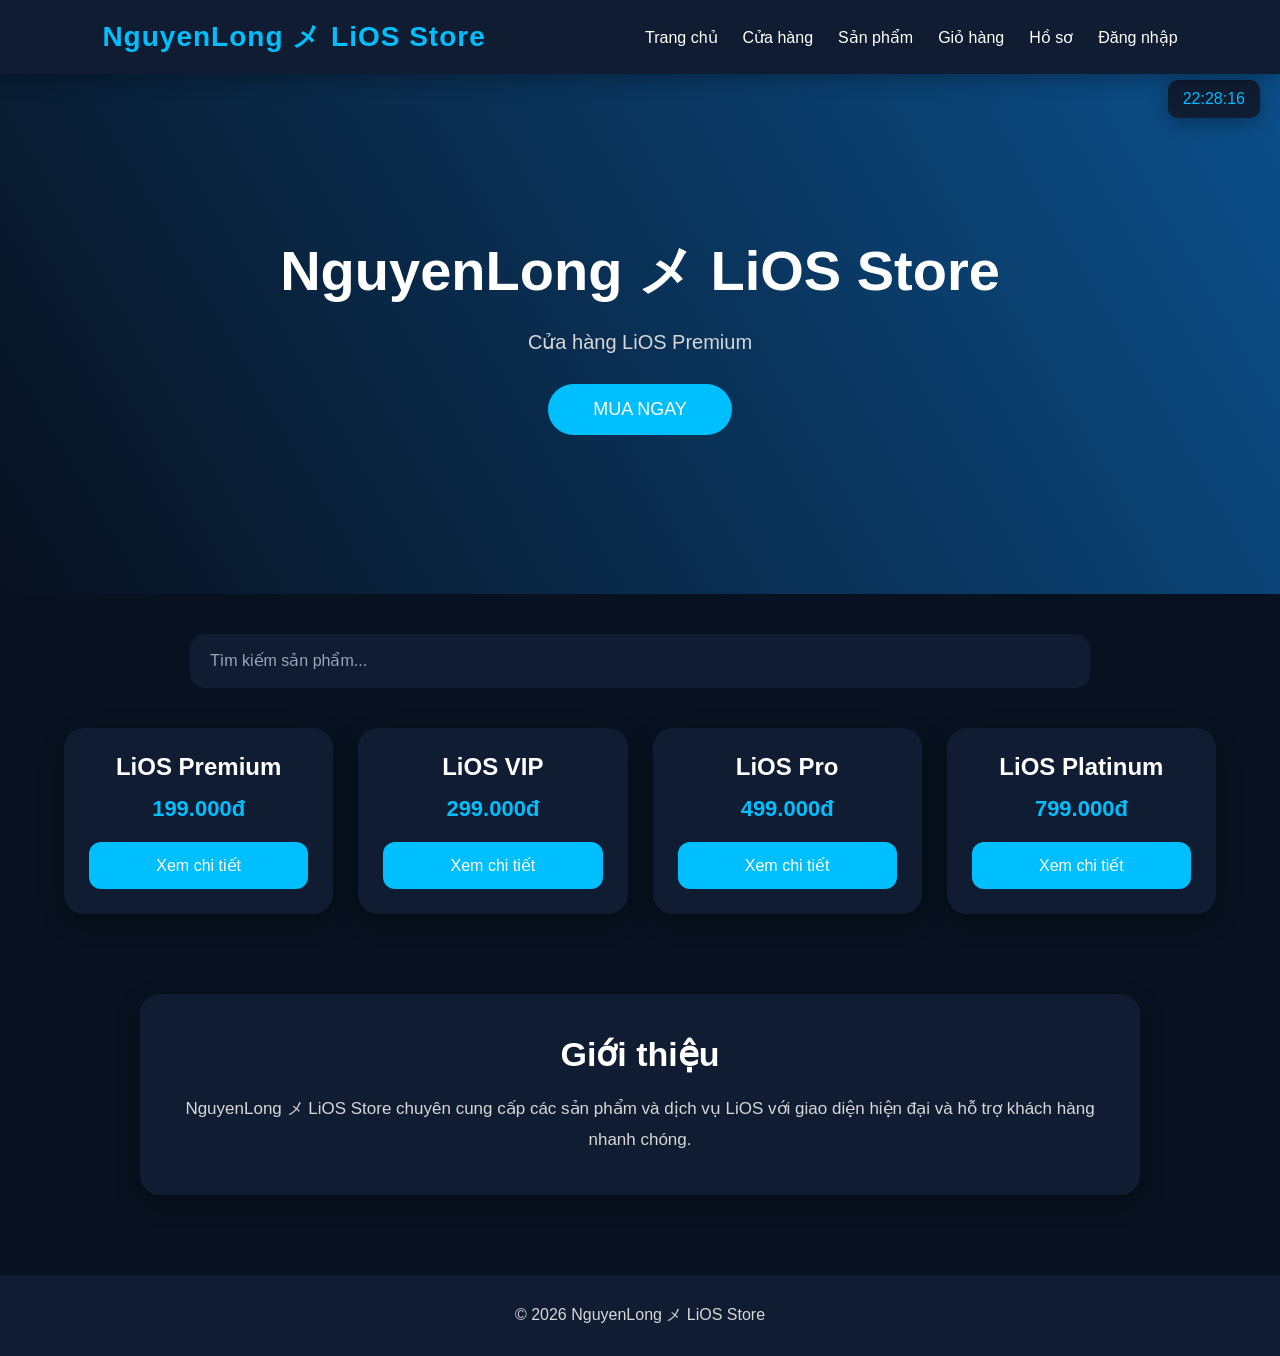
<file: index.html>
<!DOCTYPE html>
<html lang="vi">
<head>
<meta charset="UTF-8">
<meta name="viewport" content="width=device-width, initial-scale=1.0">

<title>NguyenLong メ LiOS Store</title>

<link rel="stylesheet" href="style.css">

<link rel="stylesheet"
href="https://cdnjs.cloudflare.com/ajax/libs/font-awesome/6.5.2/css/all.min.css">

</head>

<body>

<header>

<div class="logo">

<h2>NguyenLong メ LiOS Store</h2>

</div>

<div class="menu">

<a href="index.html">Trang chủ</a>

<a href="pages/shop.html">Cửa hàng</a>

<a href="pages/product.html">Sản phẩm</a>

<a href="pages/cart.html">Giỏ hàng</a>

<a href="pages/profile.html">Hồ sơ</a>

<a href="pages/login.html">Đăng nhập</a>

</div>

</header>

<section class="banner">

<div class="banner-text">

<h1>NguyenLong メ LiOS Store</h1>

<p>Cửa hàng LiOS Premium</p>

<a href="pages/shop.html">

<button>MUA NGAY</button>

</a>

</div>

</section>

<section class="search">

<input
type="text"
id="search"
placeholder="Tìm kiếm sản phẩm...">

</section>

<section class="products">

<div class="card">

<h3>LiOS Premium</h3>

<p>199.000đ</p>

<a href="pages/product.html">

<button>Xem chi tiết</button>

</a>

</div>

<div class="card">

<h3>LiOS VIP</h3>

<p>299.000đ</p>

<a href="pages/product.html">

<button>Xem chi tiết</button>

</a>

</div>

<div class="card">

<h3>LiOS Pro</h3>

<p>499.000đ</p>

<a href="pages/product.html">

<button>Xem chi tiết</button>

</a>

</div>

<div class="card">

<h3>LiOS Platinum</h3>

<p>799.000đ</p>

<a href="pages/product.html">

<button>Xem chi tiết</button>

</a>

</div>

</section>

<section class="about">

<h2>Giới thiệu</h2>

<p>

NguyenLong メ LiOS Store chuyên cung cấp các sản phẩm và dịch vụ LiOS với giao diện hiện đại và hỗ trợ khách hàng nhanh chóng.

</p>

</section>

<footer>

<p>

© 2026 NguyenLong メ LiOS Store

</p>

</footer>

<script src="script.js"></script>

<script src="js/utils.js"></script>

<script src="js/notify.js"></script>

<script src="js/search.js"></script>

<script src="js/cart.js"></script>

<script src="js/auth.js"></script>

<script src="js/app.js"></script>

</body>
</html>
</file>
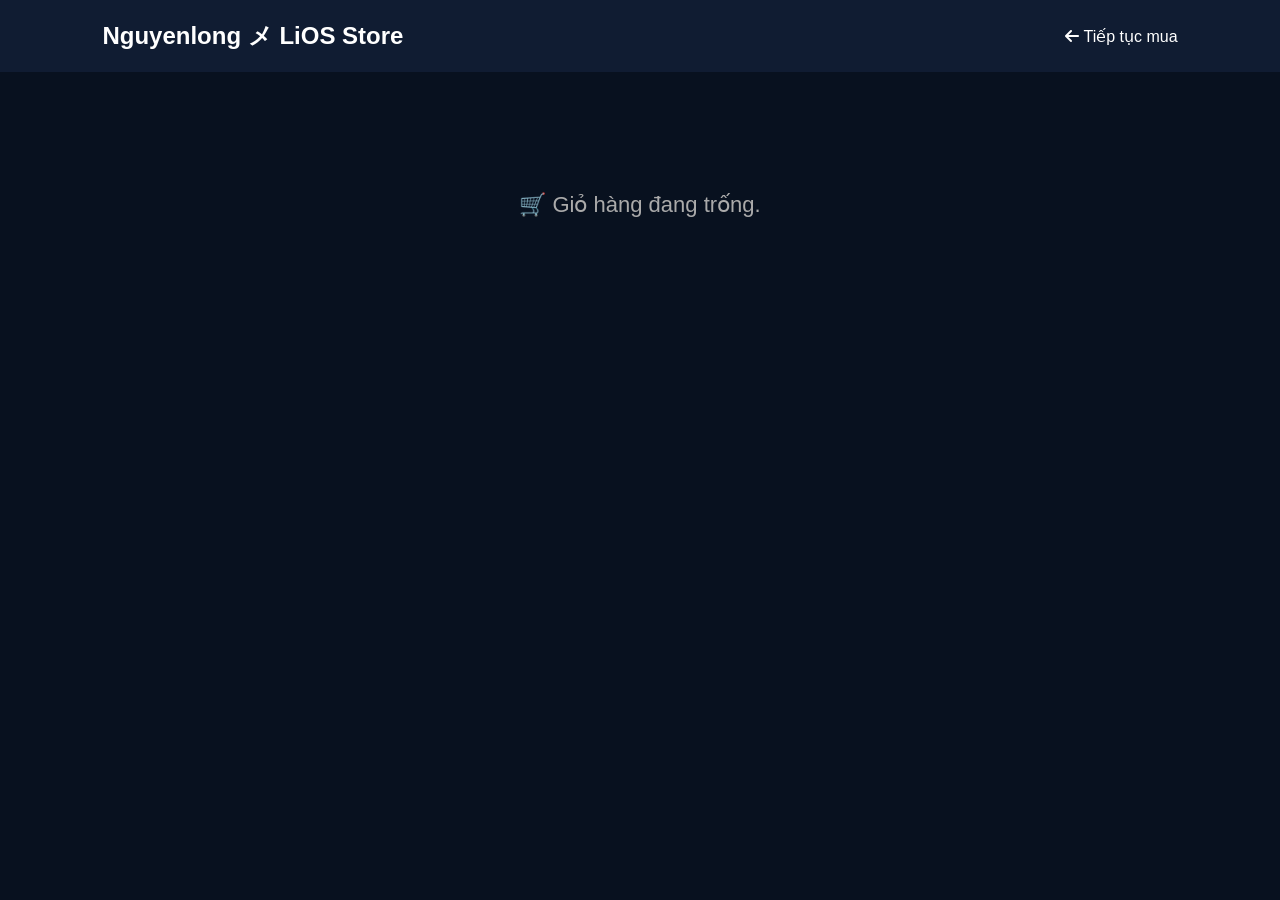
<file: pages/cart.html>
<!DOCTYPE html>
<html lang="vi">
<head>

<meta charset="UTF-8">
<meta name="viewport" content="width=device-width, initial-scale=1.0">

<title>Giỏ hàng | Nguyenlong メ LiOS Store</title>

<link rel="stylesheet"
href="https://cdnjs.cloudflare.com/ajax/libs/font-awesome/6.5.2/css/all.min.css">

<style>

*{
margin:0;
padding:0;
box-sizing:border-box;
font-family:Arial,sans-serif;
}

body{
background:#08111f;
color:#fff;
}

header{
padding:20px 8%;
background:#101c32;
display:flex;
justify-content:space-between;
align-items:center;
}

header a{
color:white;
text-decoration:none;
}

.container{
width:90%;
max-width:1100px;
margin:40px auto;
}

.item{

display:flex;
justify-content:space-between;
align-items:center;

background:#101c32;

padding:20px;

border-radius:15px;

margin-bottom:20px;

}

.left{

display:flex;

align-items:center;

gap:20px;

}

.left img{

width:90px;

height:90px;

border-radius:12px;

object-fit:cover;

}

.name{

font-size:20px;

font-weight:bold;

}

.price{

margin-top:8px;

color:#00bfff;

}

.remove{

background:#ff4444;

color:white;

border:none;

padding:10px 18px;

border-radius:8px;

cursor:pointer;

}

.remove:hover{

background:#ff0000;

}

.total{

margin-top:30px;

background:#101c32;

padding:25px;

border-radius:15px;

}

.total h2{

margin-bottom:15px;

}

.checkout{

width:100%;

margin-top:20px;

padding:15px;

background:#00bfff;

border:none;

border-radius:12px;

color:white;

font-size:18px;

cursor:pointer;

}

.checkout:hover{

background:#008cff;

}

.empty{

text-align:center;

padding:80px;

font-size:22px;

color:#aaa;

}

</style>

</head>

<body>

<header>

<h2>
Nguyenlong メ LiOS Store
</h2>

<a href="shop.html">

<i class="fa-solid fa-arrow-left"></i>

Tiếp tục mua

</a>

</header>

<div class="container">

<div id="cart"></div>

<div class="total">

<h2>

Tổng cộng:

<span id="money">0đ</span>

</h2>

<button class="checkout">

Thanh toán

</button>

</div>

</div>

<script>

let cart=JSON.parse(localStorage.getItem("cart"))||[];

const box=document.getElementById("cart");

const money=document.getElementById("money");

function priceNumber(text){

return Number(text.replace(/[^\d]/g,""));

}

function load(){

box.innerHTML="";

let total=0;

if(cart.length===0){

box.innerHTML='<div class="empty">🛒 Giỏ hàng đang trống.</div>';

document.querySelector(".total").style.display="none";

return;

}

document.querySelector(".total").style.display="block";

cart.forEach((item,index)=>{

total+=priceNumber(item.price);

box.innerHTML+=`

<div class="item">

<div class="left">

<img src="${item.image || '../assets/products/product1.png'}">

<div>

<div class="name">${item.name}</div>

<div class="price">${item.price}</div>

</div>

</div>

<button class="remove" onclick="removeItem(${index})">

Xóa

</button>

</div>

`;

});

money.innerHTML=total.toLocaleString("vi-VN")+"đ";

}

function removeItem(index){

cart.splice(index,1);

localStorage.setItem("cart",JSON.stringify(cart));

load();

}

load();

document.querySelector(".checkout").onclick=function(){

if(cart.length===0){

alert("Giỏ hàng trống.");

return;

}

window.location="checkout.html";

};

</script>

</body>

</html>
</file>
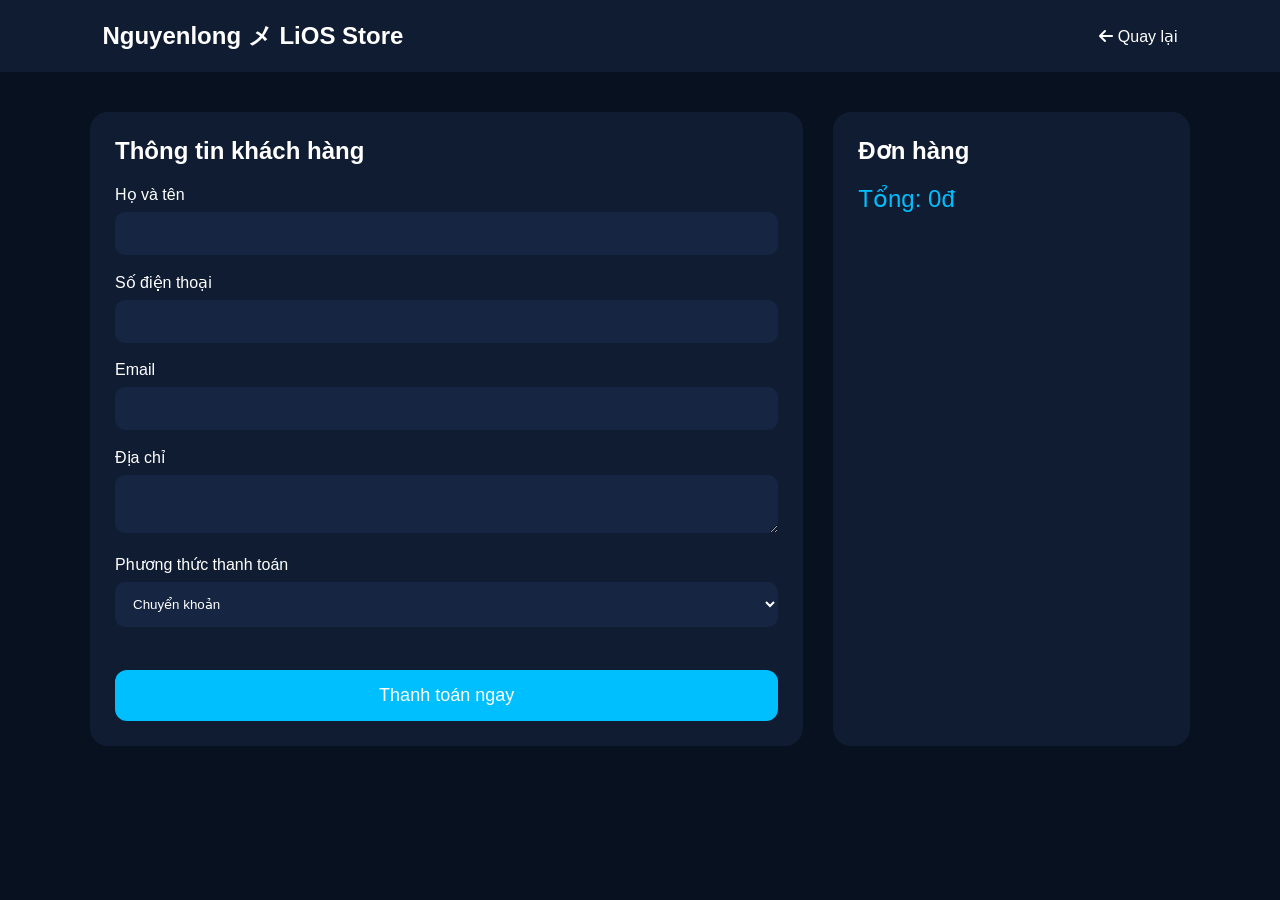
<file: pages/checkout.html>
<!DOCTYPE html>
<html lang="vi">
<head>
<meta charset="UTF-8">
<meta name="viewport" content="width=device-width, initial-scale=1.0">

<title>Thanh toán | Nguyenlong メ LiOS Store</title>

<link rel="stylesheet" href="https://cdnjs.cloudflare.com/ajax/libs/font-awesome/6.5.2/css/all.min.css">

<style>

*{
margin:0;
padding:0;
box-sizing:border-box;
font-family:Arial,sans-serif;
}

body{
background:#08111f;
color:#fff;
}

header{
background:#101c32;
padding:20px 8%;
display:flex;
justify-content:space-between;
align-items:center;
}

header a{
color:#fff;
text-decoration:none;
}

.container{
width:90%;
max-width:1100px;
margin:40px auto;
display:grid;
grid-template-columns:2fr 1fr;
gap:30px;
}

.box{
background:#101c32;
padding:25px;
border-radius:18px;
}

.box h2{
margin-bottom:20px;
}

.input{
margin-bottom:18px;
}

.input label{
display:block;
margin-bottom:8px;
}

.input input,
.input textarea,
.input select{

width:100%;
padding:14px;
border:none;
outline:none;
border-radius:10px;
background:#162542;
color:white;

}

.product{
display:flex;
justify-content:space-between;
padding:12px 0;
border-bottom:1px solid rgba(255,255,255,.08);
}

.total{
font-size:24px;
color:#00bfff;
margin-top:20px;
}

.pay{

width:100%;
margin-top:25px;
padding:15px;
border:none;
border-radius:12px;
background:#00bfff;
color:white;
font-size:18px;
cursor:pointer;

}

.pay:hover{

background:#0095ff;

}

.success{

display:none;

margin-top:20px;

padding:15px;

background:#00c853;

border-radius:10px;

text-align:center;

}

@media(max-width:850px){

.container{

grid-template-columns:1fr;

}

}

</style>

</head>

<body>

<header>

<h2>Nguyenlong メ LiOS Store</h2>

<a href="cart.html">
<i class="fa-solid fa-arrow-left"></i>
Quay lại
</a>

</header>

<div class="container">

<div class="box">

<h2>Thông tin khách hàng</h2>

<div class="input">
<label>Họ và tên</label>
<input id="name" type="text">
</div>

<div class="input">
<label>Số điện thoại</label>
<input id="phone" type="tel">
</div>

<div class="input">
<label>Email</label>
<input id="email" type="email">
</div>

<div class="input">
<label>Địa chỉ</label>
<textarea id="address"></textarea>
</div>

<div class="input">
<label>Phương thức thanh toán</label>

<select id="method">

<option>Chuyển khoản</option>

<option>Ví điện tử</option>

<option>Thẻ ngân hàng</option>

</select>

</div>

<button class="pay">

Thanh toán ngay

</button>

<div class="success">

✅ Thanh toán thành công!

</div>

</div>

<div class="box">

<h2>Đơn hàng</h2>

<div id="list"></div>

<div class="total">

Tổng:
<span id="money">0đ</span>

</div>

</div>

</div>

<script>

let cart=JSON.parse(localStorage.getItem("cart"))||[];

const list=document.getElementById("list");

const money=document.getElementById("money");

let total=0;

function numberPrice(text){

return Number(text.replace(/[^\d]/g,""));

}

cart.forEach(item=>{

total+=numberPrice(item.price);

list.innerHTML+=`

<div class="product">

<span>${item.name}</span>

<strong>${item.price}</strong>

</div>

`;

});

money.innerHTML=total.toLocaleString("vi-VN")+"đ";

document.querySelector(".pay").onclick=function(){

const name=document.getElementById("name").value;

const phone=document.getElementById("phone").value;

const email=document.getElementById("email").value;

const address=document.getElementById("address").value;

if(name==""||phone==""||email==""||address==""){

alert("Vui lòng nhập đầy đủ thông tin.");

return;

}

document.querySelector(".success").style.display="block";

localStorage.removeItem("cart");

setTimeout(()=>{

window.location="../index.html";

},2500);

};

</script>

</body>
</html>
</file>
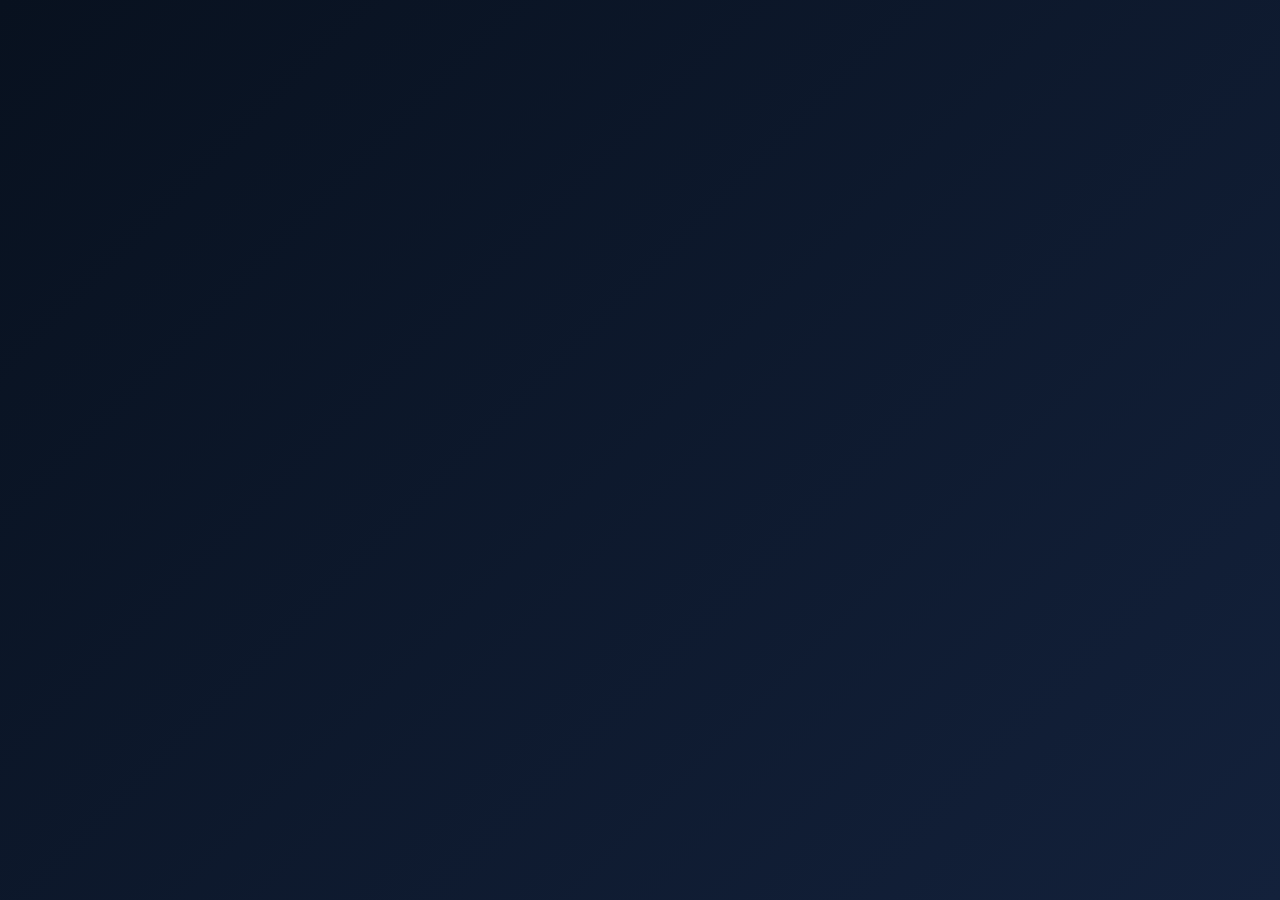
<file: pages/login.html>
<!DOCTYPE html>
<html lang="vi">
<head>

<meta charset="UTF-8">
<meta name="viewport" content="width=device-width, initial-scale=1.0">

<title>Đăng nhập | Nguyenlong メ LiOS Store</title>

<link rel="stylesheet" href="../style.css">

<link rel="stylesheet"
href="https://cdnjs.cloudflare.com/ajax/libs/font-awesome/6.5.2/css/all.min.css">

<style>

body{

display:flex;
justify-content:center;
align-items:center;
height:100vh;
background:linear-gradient(135deg,#08111f,#13213b);

}

.login{

width:380px;

background:rgba(17,28,48,.9);

padding:40px;

border-radius:20px;

backdrop-filter:blur(20px);

box-shadow:0 0 30px rgba(0,191,255,.2);

}

.login h2{

text-align:center;

margin-bottom:30px;

}

.input{

margin-bottom:20px;

}

.input label{

display:block;

margin-bottom:8px;

}

.input input{

width:100%;

padding:14px;

border:none;

outline:none;

border-radius:12px;

background:#0f1d33;

color:white;

}

button{

width:100%;

padding:15px;

border:none;

border-radius:12px;

background:#00bfff;

color:white;

font-size:16px;

cursor:pointer;

transition:.3s;

}

button:hover{

background:#0099ff;

}

p{

text-align:center;

margin-top:20px;

}

a{

color:#00bfff;

text-decoration:none;

}

</style>

</head>

<body>

<div class="login">

<h2>
<i class="fa-solid fa-user"></i>
Đăng nhập
</h2>

<form id="loginForm">

<div class="input">

<label>Email</label>

<input
type="email"
id="email"
placeholder="Nhập Email"
required>

</div>

<div class="input">

<label>Mật khẩu</label>

<input
type="password"
id="password"
placeholder="Nhập mật khẩu"
required>

</div>

<button type="submit">

Đăng nhập

</button>

</form>

<p>

Chưa có tài khoản?

<a href="#">

Đăng ký

</a>

</p>

</div>

<script>

document
.getElementById("loginForm")
.addEventListener("submit",function(e){

e.preventDefault();

const email=document.getElementById("email").value;

const password=document.getElementById("password").value;

if(email===""||password===""){

alert("Vui lòng nhập đầy đủ thông tin.");

return;

}

localStorage.setItem("login","true");

localStorage.setItem("email",email);

alert("Đăng nhập thành công!");

window.location="../index.html";

});

</script>

</body>
</html>
</file>
<file: style.css>
/* =========================
   NguyenLong メ LiOS Store
========================= */

/* Reset */

*{
    margin:0;
    padding:0;
    box-sizing:border-box;
    font-family:Arial,Helvetica,sans-serif;
}

html{
    scroll-behavior:smooth;
}

body{
    background:#08111f;
    color:#fff;
    overflow-x:hidden;
    opacity:0;
    transition:.5s;
}

body.loaded{
    opacity:1;
}

/* Header */

header{
    width:100%;
    padding:18px 8%;
    background:#101c32;
    display:flex;
    justify-content:space-between;
    align-items:center;
    position:sticky;
    top:0;
    z-index:1000;
    box-shadow:0 4px 20px rgba(0,0,0,.3);
}

.logo h2{
    font-size:28px;
    color:#00bfff;
    letter-spacing:1px;
}

.menu{
    display:flex;
    gap:25px;
}

.menu a{
    color:#fff;
    text-decoration:none;
    font-size:16px;
    transition:.3s;
}

.menu a:hover{
    color:#00bfff;
}

/* Banner */

.banner{
    width:100%;
    min-height:520px;
    display:flex;
    align-items:center;
    justify-content:center;
    text-align:center;
    background:linear-gradient(135deg,#08111f,#0b4f8a);
    padding:40px 20px;
}

.banner-text h1{
    font-size:56px;
    margin-bottom:20px;
}

.banner-text p{
    font-size:20px;
    color:#d7d7d7;
    margin-bottom:30px;
}

.banner button{
    padding:15px 45px;
    border:none;
    border-radius:35px;
    background:#00bfff;
    color:#fff;
    font-size:18px;
    cursor:pointer;
    transition:.3s;
}

.banner button:hover{
    background:#0095ff;
    transform:scale(1.05);
}

/* Search */

.search{
    width:90%;
    max-width:900px;
    margin:40px auto;
}

.search input{
    width:100%;
    padding:18px 20px;
    border:none;
    border-radius:15px;
    background:#101c32;
    color:#fff;
    font-size:16px;
    outline:none;
}

.search input::placeholder{
    color:#9aa4bf;
}

/* Products */

.products{
    width:90%;
    margin:40px auto;
    display:grid;
    grid-template-columns:repeat(auto-fit,minmax(250px,1fr));
    gap:25px;
}

.card{
    background:#101c32;
    border-radius:20px;
    padding:25px;
    text-align:center;
    transition:.35s;
    opacity:0;
    transform:translateY(50px);
    box-shadow:0 8px 25px rgba(0,0,0,.3);
}

.card.show{
    opacity:1;
    transform:translateY(0);
}

.card:hover{
    transform:translateY(-8px);
    box-shadow:0 15px 40px rgba(0,191,255,.25);
}

.card h3{
    font-size:24px;
    margin-bottom:15px;
}

.card p{
    color:#00bfff;
    font-size:22px;
    margin-bottom:20px;
    font-weight:bold;
}

.card button{
    width:100%;
    padding:14px;
    border:none;
    border-radius:12px;
    background:#00bfff;
    color:#fff;
    font-size:16px;
    cursor:pointer;
    transition:.3s;
}

.card button:hover{
    background:#0095ff;
}

/* About */

.about{
    width:90%;
    max-width:1000px;
    margin:80px auto;
    background:#101c32;
    padding:40px;
    border-radius:20px;
    text-align:center;
    box-shadow:0 8px 25px rgba(0,0,0,.3);
}

.about h2{
    font-size:34px;
    margin-bottom:20px;
}

.about p{
    color:#d7d7d7;
    line-height:1.8;
    font-size:17px;
}

/* Footer */

footer{
    margin-top:80px;
    background:#101c32;
    padding:30px;
    text-align:center;
    color:#d7d7d7;
}

/* Scrollbar */

::-webkit-scrollbar{
    width:8px;
}

::-webkit-scrollbar-track{
    background:#08111f;
}

::-webkit-scrollbar-thumb{
    background:#00bfff;
    border-radius:20px;
}

/* Responsive */

@media(max-width:900px){

    header{
        flex-direction:column;
        gap:15px;
    }

    .menu{
        flex-wrap:wrap;
        justify-content:center;
    }

    .banner-text h1{
        font-size:40px;
    }

}

@media(max-width:600px){

    .logo h2{
        font-size:22px;
        text-align:center;
    }

    .menu{
        gap:15px;
    }

    .menu a{
        font-size:14px;
    }

    .banner{
        min-height:420px;
    }

    .banner-text h1{
        font-size:30px;
    }

    .banner-text p{
        font-size:16px;
    }

    .banner button{
        width:100%;
        max-width:280px;
    }

    .products{
        width:94%;
    }

    .about{
        width:94%;
        padding:25px;
    }

}

/* Top Button */

#topBtn:hover{
    background:#0095ff !important;
}

/* Clock */

#clock{
    box-shadow:0 5px 20px rgba(0,0,0,.3);
}

/* Animation */

@keyframes fadeUp{
    from{
        opacity:0;
        transform:translateY(40px);
    }
    to{
        opacity:1;
        transform:translateY(0);
    }
}

.banner-text,
.search,
.about{
    animation:fadeUp .8s ease;
}
</file>
